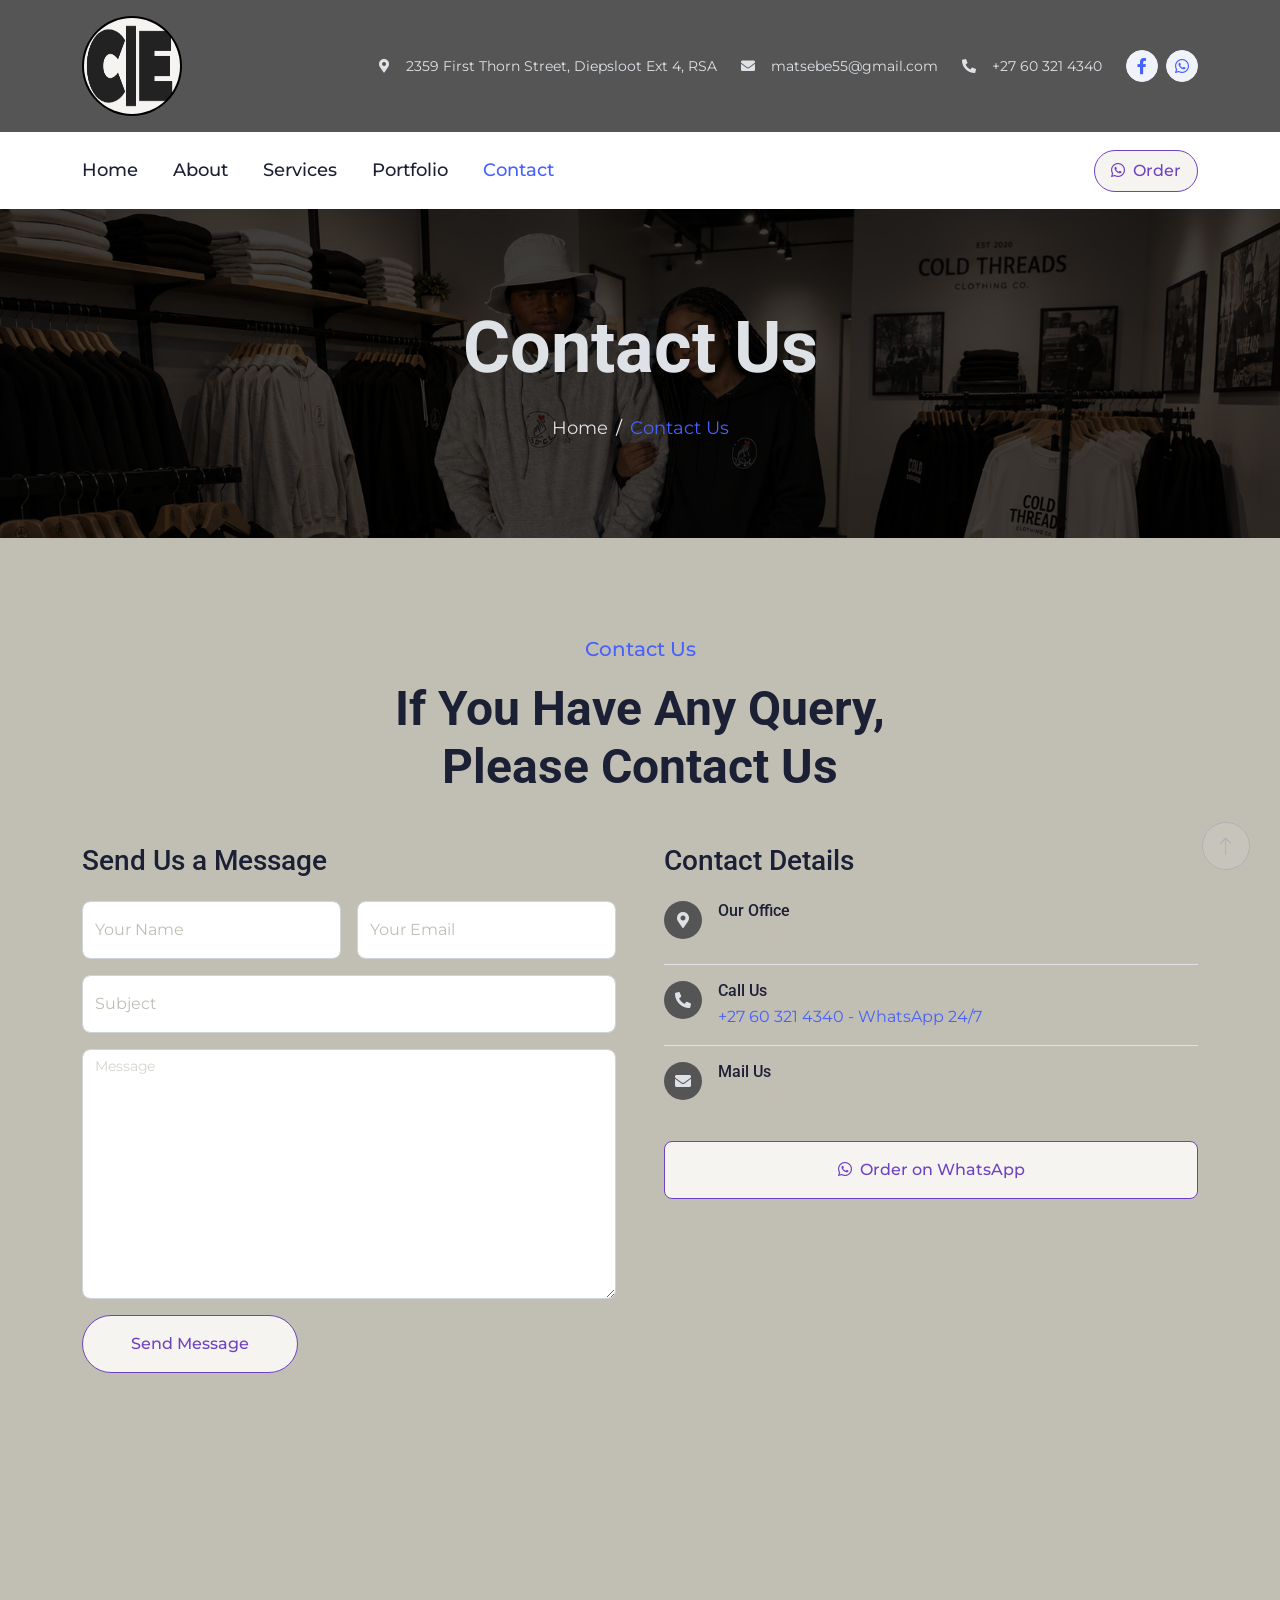
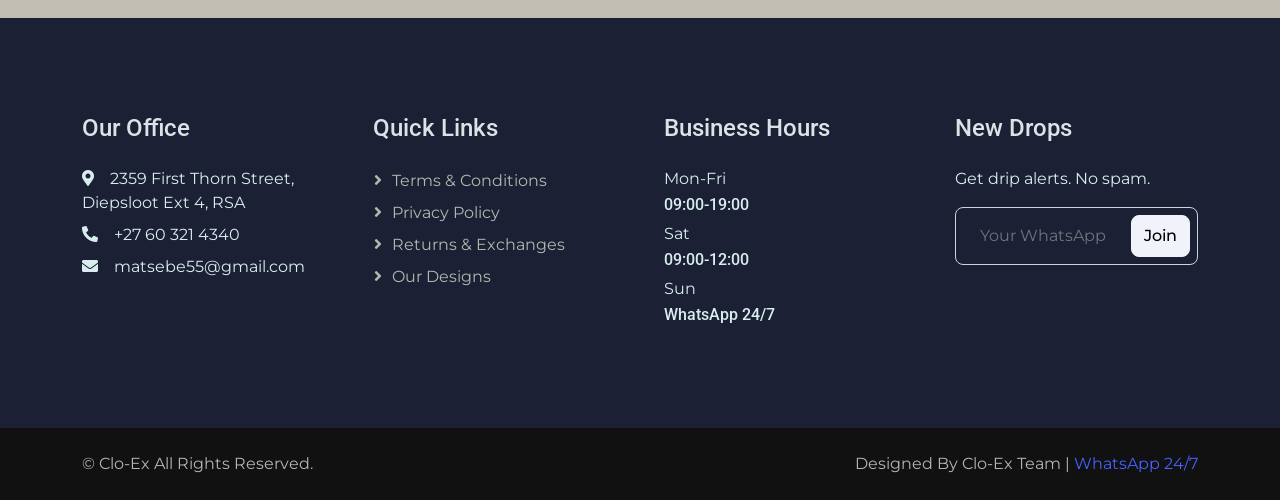
<file: contact.html>
<!DOCTYPE html>
<html lang="en">
<head>
    <meta charset="utf-8">
    <title>Contact - Clo-Ex</title>
    <meta name="viewport" content="width=device-width, initial-scale=1.0">
    <link href="img/CE-circled.png" rel="icon" type="image/png">
    <link href="https://fonts.googleapis.com/css2?family=Montserrat:wght@400;500&family=Roboto:wght@500;700&display=swap" rel="stylesheet">  
    <link href="https://cdnjs.cloudflare.com/ajax/libs/font-awesome/5.10.0/css/all.min.css" rel="stylesheet">
    <link href="https://cdn.jsdelivr.net/npm/bootstrap-icons@1.4.1/font/bootstrap-icons.css" rel="stylesheet">
    <link href="lib/animate/animate.min.css" rel="stylesheet">
    <link href="css/bootstrap.min.css" rel="stylesheet">
    <link href="css/style.css" rel="stylesheet">
    <style>
        .Albert{border-radius:50%;background:#000;padding:2px;}
        .page-header{
            background: linear-gradient(rgba(0,0,0,0.75),rgba(0,0,0,0.75)), url(img/carousel-1.png) center top no-repeat;
            background-size: cover;
        }
    </style>
</head>
<body>
    <div id="spinner" class="show bg-white position-fixed translate-middle w-100 vh-100 top-50 start-50 d-flex align-items-center justify-content-center">
        <div class="spinner-border text-primary" style="width:3rem;height:3rem;"></div>
    </div>

    <div class="container-fluid bg-primary text-white d-none d-lg-flex">
        <div class="container py-3">
            <div class="d-flex align-items-center">
                <a href="index.html"><img class="Albert" src="img/CE.png" alt="" width="100" height="100"></a>
                <div class="ms-auto d-flex align-items-center">
                    <small class="ms-4"><i class="fa fa-map-marker-alt me-3"></i>2359 First Thorn Street, Diepsloot Ext 4, RSA</small>
                    <small class="ms-4"><i class="fa fa-envelope me-3"></i>matsebe55@gmail.com</small>
                    <small class="ms-4"><i class="fa fa-phone-alt me-3"></i>+27 60 321 4340</small>
                    <div class="ms-3 d-flex">
                        <a class="btn btn-sm-square btn-light text-primary rounded-circle ms-2" href="https://www.facebook.com/profile.php?id=100007771127034" target="_blank" rel="noopener"><i class="fab fa-facebook-f"></i></a>
                        <a class="btn btn-sm-square btn-light text-primary rounded-circle ms-2" href="https://wa.me/27603214340?text=Hi%20Clo-Ex%20I%20want%20to%20order%20R499%20hoodie%20XS-XXXL" target="_blank" rel="noopener"><i class="fab fa-whatsapp"></i></a>
                    </div>
                </div>
            </div>
        </div>
    </div>

    <div class="container-fluid bg-white sticky-top">
        <div class="container">
            <nav class="navbar navbar-expand-lg bg-white navbar-light p-lg-0">
                <a href="index.html" class="navbar-brand d-lg-none"><img class="Albert" src="img/CE.png" width="80" height="80" alt=""></a>
                <button class="navbar-toggler me-0" data-bs-toggle="collapse" data-bs-target="#navbarCollapse"><span class="navbar-toggler-icon"></span></button>
                <div class="collapse navbar-collapse" id="navbarCollapse">
                    <div class="navbar-nav">
                        <a href="index.html" class="nav-link">Home</a>
                        <a href="about.html" class="nav-link">About</a>
                        <a href="service.html" class="nav-link">Services</a>
                        <a href="Designs.html" class="nav-link">Portfolio</a>
                        <a href="contact.html" class="nav-link active">Contact</a>
                    </div>
                    <div class="ms-auto d-none d-lg-block">
                        <a href="https://wa.me/27603214340?text=Hi%20Clo-Ex%20I%20want%20to%20order%20R499%20hoodie%20XS-XXXL" target="_blank" rel="noopener" class="btn btn-primary rounded-pill py-2 px-3"><i class="fab fa-whatsapp me-1"></i> Order</a>
                    </div>
                </div>
            </nav>
        </div>
    </div>

    <div class="container-fluid page-header py-5 mb-5">
        <div class="container text-center py-5">
            <h1 class="display-2 text-white mb-4">Contact Us</h1>
            <nav aria-label="breadcrumb">
                <ol class="breadcrumb justify-content-center mb-0">
                    <li class="breadcrumb-item"><a href="index.html" class="text-white">Home</a></li>
                    <li class="breadcrumb-item text-primary active">Contact Us</li>
                </ol>
            </nav>
        </div>
    </div>

    <div class="container py-5">
        <div class="text-center mx-auto mb-5" style="max-width:500px;">
            <p class="fs-5 fw-medium text-primary">Contact Us</p>
            <h1 class="display-5">If You Have Any Query, Please Contact Us</h1>
        </div>
        <div class="row g-5">
            <div class="col-lg-6">
                <h3 class="mb-4">Send Us a Message</h3>
                <form action="https://formspree.io/f/xeqwqyzz" method="POST">
                    <div class="row g-3">
                        <div class="col-md-6"><div class="form-floating"><input type="text" class="form-control" name="name" placeholder="Name" required><label>Your Name</label></div></div>
                        <div class="col-md-6"><div class="form-floating"><input type="email" class="form-control" name="email" placeholder="Email" required><label>Your Email</label></div></div>
                        <div class="col-12"><div class="form-floating"><input type="text" class="form-control" name="subject" placeholder="Subject" required><label>Subject</label></div></div>
                        <div class="col-12"><div class="form-floating"><textarea class="form-control" name="message" style="height:250px" required></textarea><label>Message</label></div></div>
                        <div class="col-12"><button class="btn btn-primary rounded-pill py-3 px-5" type="submit">Send Message</button></div>
                    </div>
                </form>
            </div>

            <div class="col-lg-6">
                <h3 class="mb-4">Contact Details</h3>
                
                <div class="d-flex border-bottom pb-3 mb-3">
                    <div class="flex-shrink-0 btn-square bg-primary rounded-circle"><i class="fa fa-map-marker-alt text-white"></i></div>
                    <div class="ms-3">
                        <h6 class="mb-1">Our Office</h6>
                        <span>2359 First Thorn Street, Diepsloot Ext 4, Randburg, RSA</span>
                    </div>
                </div>

                <div class="d-flex border-bottom pb-3 mb-3">
                    <div class="flex-shrink-0 btn-square bg-primary rounded-circle"><i class="fa fa-phone-alt text-white"></i></div>
                    <div class="ms-3">
                        <h6 class="mb-1">Call Us</h6>
                        <a href="https://wa.me/27603214340?text=Hi%20Clo-Ex%20I%20want%20to%20order%20R499%20hoodie%20XS-XXXL" target="_blank" rel="noopener">+27 60 321 4340 - WhatsApp 24/7</a>
                    </div>
                </div>

                <div class="d-flex pb-3 mb-3">
                    <div class="flex-shrink-0 btn-square bg-primary rounded-circle"><i class="fa fa-envelope text-white"></i></div>
                    <div class="ms-3">
                        <h6 class="mb-1">Mail Us</h6>
                        <span>matsebe55@gmail.com</span>
                    </div>
                </div>

                <a href="https://wa.me/27603214340?text=Hi%20Clo-Ex%20%F0%9F%94%A5%20I%20want%20to%20order%20R499%20hoodie%20XS-XXXL" target="_blank" rel="noopener" class="btn btn-primary w-100 py-3 mb-3"><i class="fab fa-whatsapp me-2"></i>Order on WhatsApp</a>

                <iframe class="w-100 rounded" src="https://www.google.com/maps/embed?pb=!1m18!1m12!1m3!1d3585.123!2d28.0082529!3d-25.9258603!2m3!1f0!2f0!3f0!3m2!1i1024!2i768!4f13.1!3m3!1m2!1s0x1e9579f2e36db975%3A0xc3c17b52c573d289!2s2359%20First%20Thorn%20St%2C%20Diepsloot!5e0!3m2!1sen!2sza" height="300" style="border:0;" loading="lazy"></iframe>
            </div>
        </div>
    </div>

    <div class="container-fluid bg-dark footer mt-5 py-5">
        <div class="container py-5">
            <div class="row g-5">
                <div class="col-lg-3 col-md-6">
                    <h4 class="text-white mb-4">Our Office</h4>
                    <p class="mb-2 text-light"><i class="fa fa-map-marker-alt me-3"></i>2359 First Thorn Street, Diepsloot Ext 4, RSA</p>
                    <p class="mb-2 text-light"><i class="fa fa-phone-alt me-3"></i><a href="https://wa.me/27603214340?text=Hi%20Clo-Ex%20I%20want%20to%20order%20R499" target="_blank" rel="noopener" class="text-light">+27 60 321 4340</a></p>
                    <p class="mb-2 text-light"><i class="fa fa-envelope me-3"></i>matsebe55@gmail.com</p>
                </div>
                <div class="col-lg-3 col-md-6">
                    <h4 class="text-white mb-4">Quick Links</h4>
                    <a class="btn btn-link" href="terms.html">Terms & Conditions</a>
                    <a class="btn btn-link" href="privacy.html">Privacy Policy</a>
                    <a class="btn btn-link" href="returns.html">Returns & Exchanges</a>
                    <a class="btn btn-link" href="Designs.html">Our Designs</a>
                </div>
                <div class="col-lg-3 col-md-6">
                    <h4 class="text-white mb-4">Business Hours</h4>
                    <p class="mb-1 text-light">Mon-Fri</p><h6 class="text-light">09:00-19:00</h6>
                    <p class="mb-1 text-light">Sat</p><h6 class="text-light">09:00-12:00</h6>
                    <p class="mb-1 text-light">Sun</p><h6 class="text-light">WhatsApp 24/7</h6>
                </div>
                <div class="col-lg-3 col-md-6">
                    <h4 class="text-white mb-4">New Drops</h4>
                    <p class="text-light">Get drip alerts. No spam.</p>
                    <div class="position-relative">
                        <input class="form-control bg-transparent w-100 py-3 ps-4 pe-5" placeholder="Your WhatsApp">
                        <button class="btn btn-light py-2 position-absolute top-0 end-0 mt-2 me-2">Join</button>
                    </div>
                </div>
            </div>
        </div>
    </div>

    <div class="container-fluid copyright py-4">
        <div class="container">
            <div class="row">
                <div class="col-md-6 text-center text-md-start">&copy; Clo-Ex All Rights Reserved.</div>
                <div class="col-md-6 text-center text-md-end">Designed By Clo-Ex Team | <a href="https://wa.me/27603214340?text=Hi%20Clo-Ex" target="_blank" rel="noopener">WhatsApp 24/7</a></div>
            </div>
        </div>
    </div>

    <a href="#" class="btn btn-lg btn-primary btn-lg-square rounded-circle back-to-top"><i class="bi bi-arrow-up"></i></a>
    <script src="https://ajax.googleapis.com/ajax/libs/jquery/3.6.1/jquery.min.js"></script>
    <script src="https://cdn.jsdelivr.net/npm/bootstrap@5.0.0/dist/js/bootstrap.bundle.min.js"></script>
    <script src="lib/wow/wow.min.js"></script>
    <script src="js/main.js"></script>
</body>
</html>
</file>
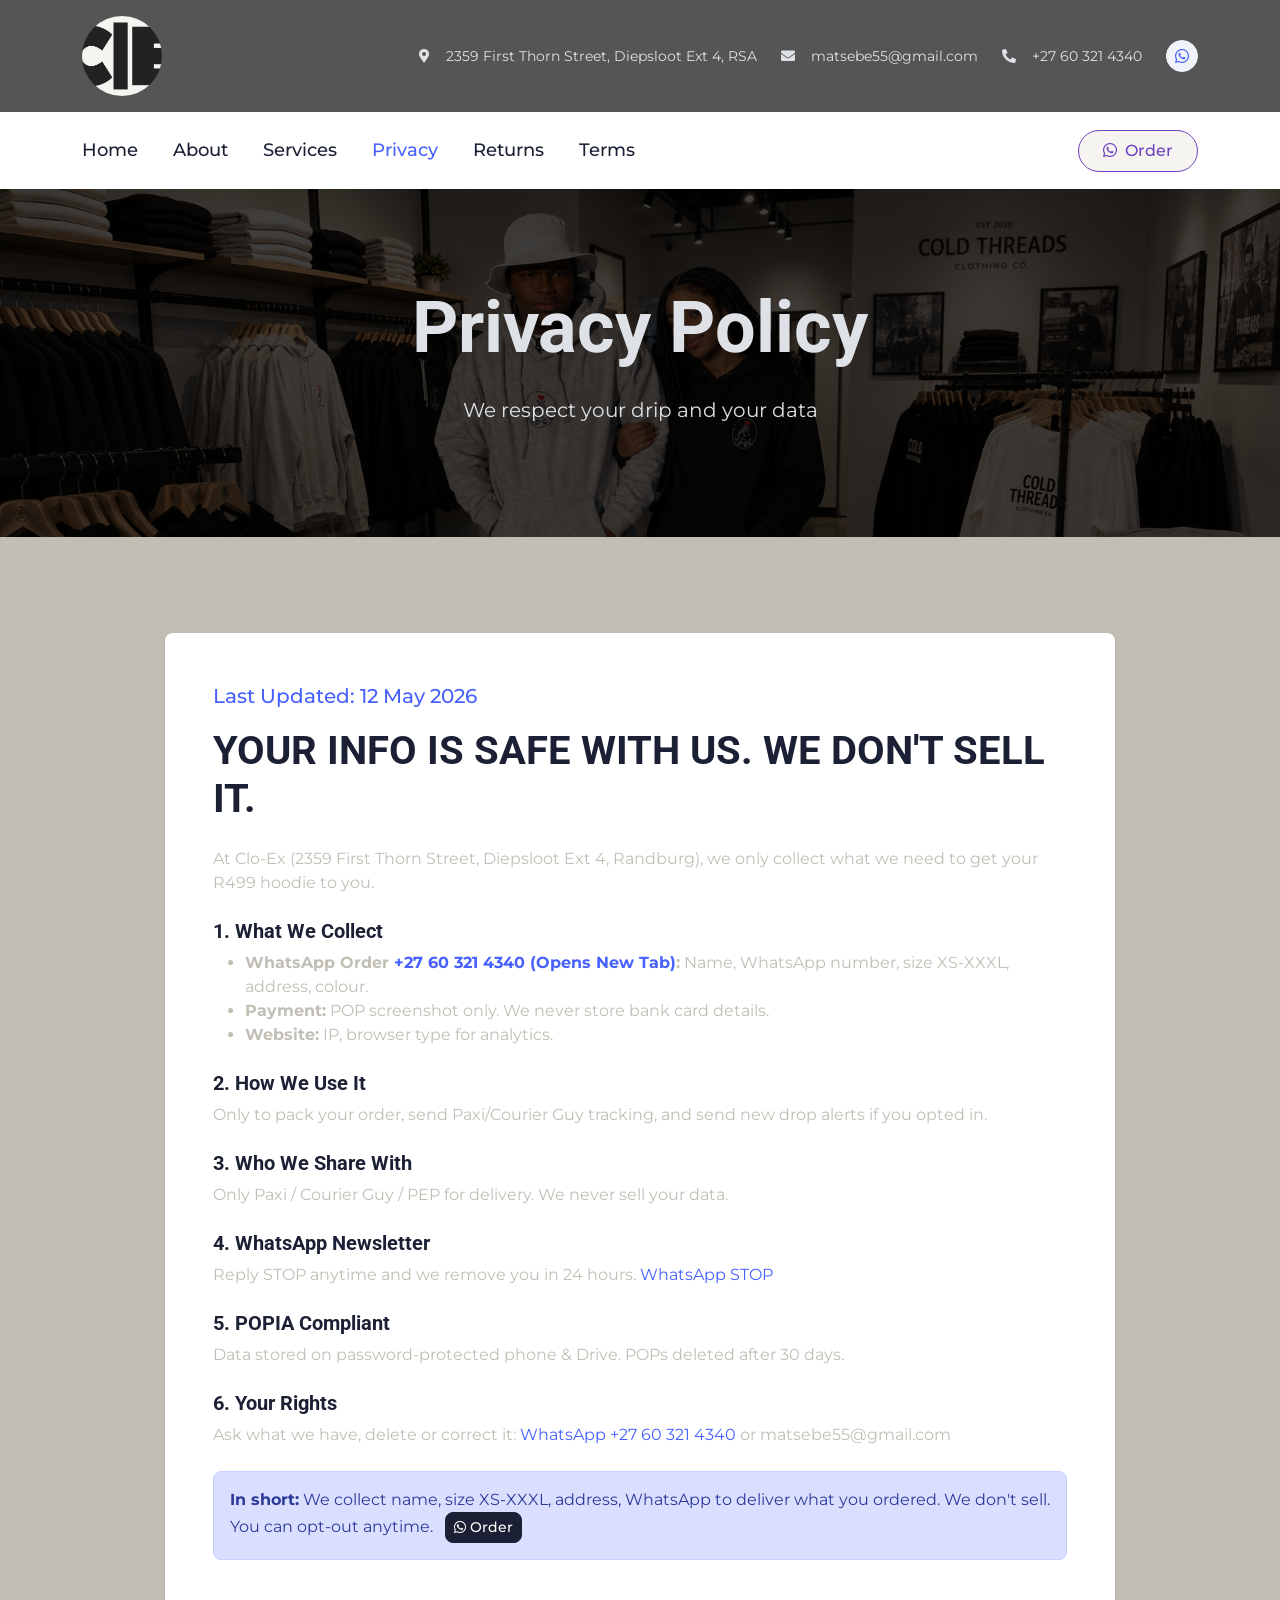
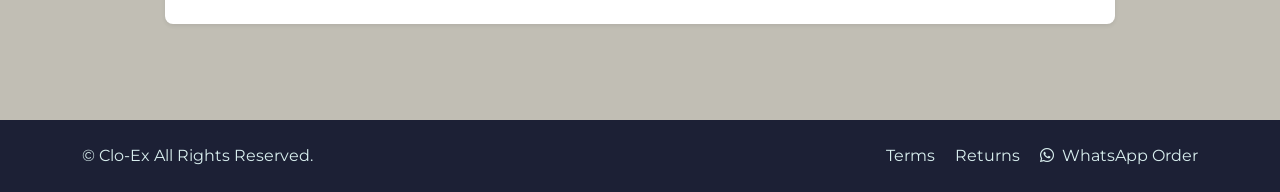
<file: privacy.html>
<!DOCTYPE html>
<html lang="en">
<head>
    <meta charset="utf-8">
    <title>Privacy Policy - Clo-Ex</title>
    <meta content="width=device-width, initial-scale=1.0" name="viewport">
    <link href="img/CE.png" rel="icon" type="image/png">
    <link rel="apple-touch-icon" href="img/CE-circled.png">
    <link rel="preconnect" href="https://fonts.googleapis.com">
    <link rel="preconnect" href="https://fonts.gstatic.com" crossorigin>
    <link href="https://fonts.googleapis.com/css2?family=Montserrat:wght@400;500&family=Roboto:wght@500;700&display=swap" rel="stylesheet">  
    <link href="https://cdnjs.cloudflare.com/ajax/libs/font-awesome/5.10.0/css/all.min.css" rel="stylesheet">
    <link href="https://cdn.jsdelivr.net/npm/bootstrap-icons@1.4.1/font/bootstrap-icons.css" rel="stylesheet">
    <link href="lib/animate/animate.min.css" rel="stylesheet">
    <link href="css/bootstrap.min.css" rel="stylesheet">
    <link href="css/style.css" rel="stylesheet">
    <style>
        .Albert {border-radius: 50%;object-fit: cover;background: #000;}
        .page-header {
            background: linear-gradient(rgba(0,0,0,0.75), rgba(0,0,0,0.75)), url(img/carousel-1.png) center top no-repeat;
            background-size: cover;
        }
    </style>
</head>
<body>

    <div id="spinner" class="show bg-white position-fixed translate-middle w-100 vh-100 top-50 start-50 d-flex align-items-center justify-content-center">
        <div class="spinner-border text-primary" style="width:3rem; height:3rem;"></div>
    </div>

    <div class="container-fluid bg-primary text-white d-none d-lg-flex">
        <div class="container py-3">
            <div class="d-flex align-items-center">
                <a href="index.html">
                    <img class="Albert" src="img/CE.png" alt="Clo-Ex" width="80" height="80">
                </a>
                <div class="ms-auto d-flex align-items-center">
                    <small class="ms-4"><i class="fa fa-map-marker-alt me-3"></i>2359 First Thorn Street, Diepsloot Ext 4, RSA</small>
                    <small class="ms-4"><i class="fa fa-envelope me-3"></i>matsebe55@gmail.com</small>
                    <small class="ms-4"><i class="fa fa-phone-alt me-3"></i>+27 60 321 4340</small>
                    <div class="ms-3 d-flex">
                        <a class="btn btn-sm-square btn-light text-primary rounded-circle ms-2" href="https://wa.me/27603214340?text=Hi%20Clo-Ex%20Privacy%20question" target="_blank" rel="noopener"><i class="fab fa-whatsapp"></i></a>
                    </div>
                </div>
            </div>
        </div>
    </div>

    <div class="container-fluid bg-white sticky-top">
        <div class="container">
            <nav class="navbar navbar-expand-lg bg-white navbar-light p-lg-0">
                <a href="index.html" class="navbar-brand d-lg-none">
                    <img class="Albert" src="img/CE.png" alt="Clo-Ex" width="80" height="80">
                </a>
                <button class="navbar-toggler me-0" data-bs-toggle="collapse" data-bs-target="#navbarCollapse">
                    <span class="navbar-toggler-icon"></span>
                </button>
                <div class="collapse navbar-collapse" id="navbarCollapse">
                    <div class="navbar-nav">
                        <a href="index.html" class="nav-item nav-link">Home</a>
                        <a href="about.html" class="nav-item nav-link">About</a>
                        <a href="service.html" class="nav-item nav-link">Services</a>
                        <a href="privacy.html" class="nav-item nav-link active">Privacy</a>
                        <a href="returns.html" class="nav-item nav-link">Returns</a>
                        <a href="terms.html" class="nav-item nav-link">Terms</a>
                    </div>
                    <div class="ms-auto d-none d-lg-block">
                        <a href="https://wa.me/27603214340?text=Hi%20Clo-Ex%20I%20want%20to%20order%20R499%20hoodie%20XS-XXXL" target="_blank" rel="noopener" class="btn btn-primary rounded-pill py-2 px-4"><i class="fab fa-whatsapp me-1"></i> Order</a>
                    </div>
                </div>
            </nav>
        </div>
    </div>

    <div class="container-fluid page-header py-5 mb-5 wow fadeIn">
        <div class="container text-center py-5">
            <h1 class="display-2 text-white mb-4">Privacy Policy</h1>
            <p class="text-white fs-5">We respect your drip and your data</p>
        </div>
    </div>

    <div class="container py-5">
        <div class="row justify-content-center">
            <div class="col-lg-10 bg-white p-5 rounded shadow-sm">

                <p class="fs-5 fw-medium text-primary">Last Updated: 12 May 2026</p>
                <h1 class="display-6 mb-4">YOUR INFO IS SAFE WITH US. WE DON'T SELL IT.</h1>
                <p>At Clo-Ex (2359 First Thorn Street, Diepsloot Ext 4, Randburg), we only collect what we need to get your R499 hoodie to you.</p>

                <h5 class="mt-4 fw-bold">1. What We Collect</h5>
                <ul>
                    <li><strong>WhatsApp Order <a href="https://wa.me/27603214340?text=Hi%20Clo-Ex%20Privacy" target="_blank" rel="noopener">+27 60 321 4340 (Opens New Tab)</a>:</strong> Name, WhatsApp number, size XS-XXXL, address, colour.</li>
                    <li><strong>Payment:</strong> POP screenshot only. We never store bank card details.</li>
                    <li><strong>Website:</strong> IP, browser type for analytics.</li>
                </ul>

                <h5 class="mt-4 fw-bold">2. How We Use It</h5>
                <p>Only to pack your order, send Paxi/Courier Guy tracking, and send new drop alerts if you opted in.</p>

                <h5 class="mt-4 fw-bold">3. Who We Share With</h5>
                <p>Only Paxi / Courier Guy / PEP for delivery. We never sell your data.</p>

                <h5 class="mt-4 fw-bold">4. WhatsApp Newsletter</h5>
                <p>Reply STOP anytime and we remove you in 24 hours. <a href="https://wa.me/27603214340?text=STOP" target="_blank" rel="noopener">WhatsApp STOP</a></p>

                <h5 class="mt-4 fw-bold">5. POPIA Compliant</h5>
                <p>Data stored on password-protected phone & Drive. POPs deleted after 30 days.</p>

                <h5 class="mt-4 fw-bold">6. Your Rights</h5>
                <p>Ask what we have, delete or correct it: <a href="https://wa.me/27603214340?text=Hi%20Clo-Ex%20My%20data%20request" target="_blank" rel="noopener">WhatsApp +27 60 321 4340 </a> or matsebe55@gmail.com</p>

                <div class="alert alert-primary mt-4">
                    <strong>In short:</strong> We collect name, size XS-XXXL, address, WhatsApp to deliver what you ordered. We don't sell. You can opt-out anytime. <a href="https://wa.me/27603214340?text=Hi%20Clo-Ex%20I%20want%20to%20order%20R499" target="_blank" rel="noopener" class="btn btn-sm btn-dark ms-2"><i class="fab fa-whatsapp me-1"></i>Order</a>
                </div>

            </div>
        </div>
    </div>

    <div class="container-fluid bg-dark footer mt-5 py-4">
        <div class="container">
            <div class="row">
                <div class="col-md-6 text-light">&copy; Clo-Ex All Rights Reserved.</div>
                <div class="col-md-6 text-end">
                    <a class="text-light me-3" href="terms.html">Terms</a>
                    <a class="text-light me-3" href="returns.html">Returns</a>
                    <a class="text-light" href="https://wa.me/27603214340?text=Hi%20Clo-Ex%20I%20want%20to%20order%20R499" target="_blank" rel="noopener"><i class="fab fa-whatsapp me-1"></i> WhatsApp Order</a>
                </div>
            </div>
        </div>
    </div>

    <script src="https://ajax.googleapis.com/ajax/libs/jquery/3.6.1/jquery.min.js"></script>
    <script src="https://cdn.jsdelivr.net/npm/bootstrap@5.0.0/dist/js/bootstrap.bundle.min.js"></script>
    <script src="lib/wow/wow.min.js"></script>
    <script src="js/main.js"></script>
</body>
</html>
</file>
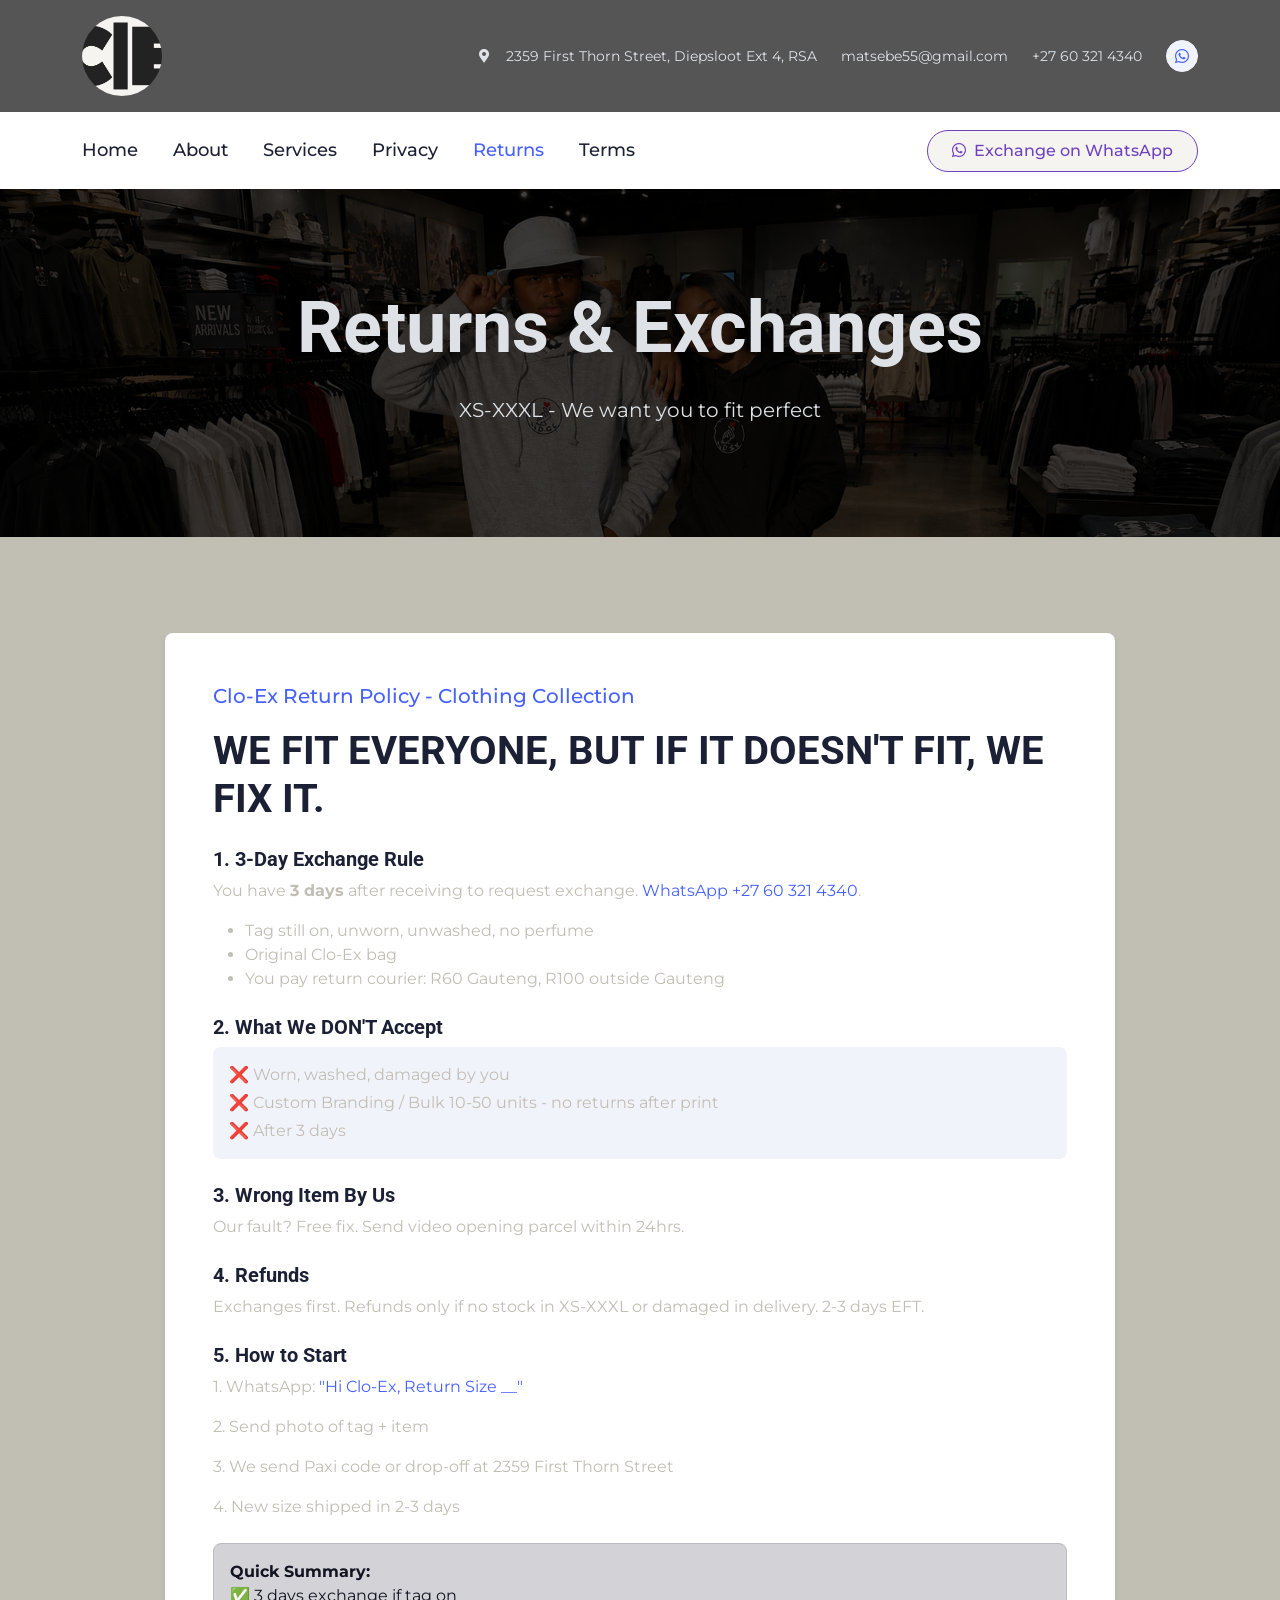
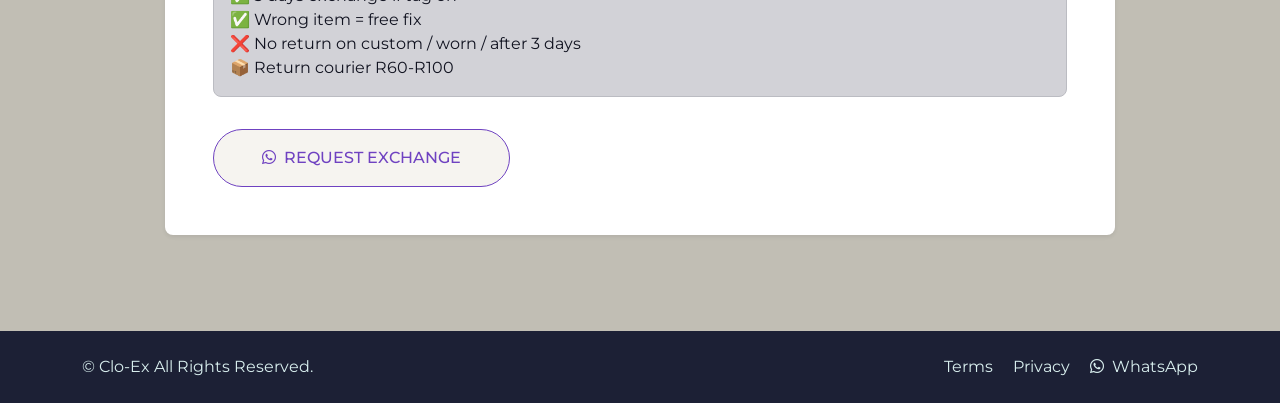
<file: returns.html>
<!DOCTYPE html>
<html lang="en">
<head>
    <meta charset="utf-8">
    <title>Returns & Exchanges - Clo-Ex</title>
    <meta content="width=device-width, initial-scale=1.0" name="viewport">
    <link href="img/CE-circled.png" rel="icon" type="image/png">
    <link rel="apple-touch-icon" href="img/CE-circled.png">
    <link rel="preconnect" href="https://fonts.googleapis.com">
    <link rel="preconnect" href="https://fonts.gstatic.com" crossorigin>
    <link href="https://fonts.googleapis.com/css2?family=Montserrat:wght@400;500&family=Roboto:wght@500;700&display=swap" rel="stylesheet">  
    <link href="https://cdnjs.cloudflare.com/ajax/libs/font-awesome/5.10.0/css/all.min.css" rel="stylesheet">
    <link href="https://cdn.jsdelivr.net/npm/bootstrap-icons@1.4.1/font/bootstrap-icons.css" rel="stylesheet">
    <link href="lib/animate/animate.min.css" rel="stylesheet">
    <link href="css/bootstrap.min.css" rel="stylesheet">
    <link href="css/style.css" rel="stylesheet">
    <style>
        .Albert { border-radius: 50%; object-fit: cover; background: #000; }
        .page-header {
            background: linear-gradient(rgba(0,0,0,0.75), rgba(0,0,0,0.75)), url(img/carousel-2.png) center top no-repeat;
            background-size: cover;
        }
    </style>
</head>
<body>

    <div id="spinner" class="show bg-white position-fixed translate-middle w-100 vh-100 top-50 start-50 d-flex align-items-center justify-content-center">
        <div class="spinner-border text-primary" style="width:3rem; height:3rem;"></div>
    </div>

    <div class="container-fluid bg-primary text-white d-none d-lg-flex">
        <div class="container py-3">
            <div class="d-flex align-items-center">
                <a href="index.html"><img class="Albert" src="img/CE.png" alt="Clo-Ex" width="80" height="80"></a>
                <div class="ms-auto d-flex align-items-center">
                    <small class="ms-4"><i class="fa fa-map-marker-alt me-3"></i>2359 First Thorn Street, Diepsloot Ext 4, RSA</small>
                    <small class="ms-4">matsebe55@gmail.com</small>
                    <small class="ms-4">+27 60 321 4340</small>
                    <div class="ms-3 d-flex">
                        <a class="btn btn-sm-square btn-light text-primary rounded-circle ms-2" href="https://wa.me/27603214340?text=Hi%20Clo-Ex%20I%20want%20to%20exchange%20my%20R499%20hoodie" target="_blank" rel="noopener"><i class="fab fa-whatsapp"></i></a>
                    </div>
                </div>
            </div>
        </div>
    </div>

    <div class="container-fluid bg-white sticky-top">
        <div class="container">
            <nav class="navbar navbar-expand-lg bg-white navbar-light p-lg-0">
                <a href="index.html" class="navbar-brand d-lg-none"><img class="Albert" src="img/CE.png" width="80" height="80"></a>
                <button class="navbar-toggler me-0" data-bs-toggle="collapse" data-bs-target="#navbarCollapse"><span class="navbar-toggler-icon"></span></button>
                <div class="collapse navbar-collapse" id="navbarCollapse">
                    <div class="navbar-nav">
                        <a href="index.html" class="nav-item nav-link">Home</a>
                        <a href="about.html" class="nav-item nav-link">About</a>
                        <a href="service.html" class="nav-item nav-link">Services</a>
                        <a href="privacy.html" class="nav-item nav-link">Privacy</a>
                        <a href="returns.html" class="nav-item nav-link active">Returns</a>
                        <a href="terms.html" class="nav-item nav-link">Terms</a>
                    </div>
                    <div class="ms-auto d-none d-lg-block">
                        <a href="https://wa.me/27603214340?text=Hi%20Clo-Ex%20I%20want%20to%20exchange%20my%20R499%20hoodie%20XS-XXXL" target="_blank" rel="noopener" class="btn btn-primary rounded-pill py-2 px-4"><i class="fab fa-whatsapp me-1"></i> Exchange on WhatsApp</a>
                    </div>
                </div>
            </nav>
        </div>
    </div>

    <div class="container-fluid page-header py-5 mb-5 wow fadeIn">
        <div class="container text-center py-5">
            <h1 class="display-2 text-white mb-4">Returns & Exchanges</h1>
            <p class="text-white fs-5">XS-XXXL - We want you to fit perfect</p>
        </div>
    </div>

    <div class="container py-5">
        <div class="row justify-content-center">
            <div class="col-lg-10 bg-white p-5 rounded shadow-sm">

                <p class="fs-5 fw-medium text-primary">Clo-Ex Return Policy - Clothing Collection</p>
                <h1 class="display-6 mb-4">WE FIT EVERYONE, BUT IF IT DOESN'T FIT, WE FIX IT.</h1>

                <h5 class="mt-4 fw-bold">1. 3-Day Exchange Rule</h5>
                <p>You have <strong>3 days</strong> after receiving to request exchange. <a href="https://wa.me/27603214340?text=Hi%20Clo-Ex%20I%20want%20to%20exchange%20my%20R499%20hoodie" target="_blank" rel="noopener">WhatsApp +27 60 321 4340</a>.</p>
                <ul>
                    <li>Tag still on, unworn, unwashed, no perfume</li>
                    <li>Original Clo-Ex bag</li>
                    <li>You pay return courier: R60 Gauteng, R100 outside Gauteng</li>
                </ul>

                <h5 class="mt-4 fw-bold">2. What We DON'T Accept</h5>
                <div class="bg-light p-3 rounded">
                    <p class="mb-1">❌ Worn, washed, damaged by you</p>
                    <p class="mb-1">❌ Custom Branding / Bulk 10-50 units - no returns after print</p>
                    <p class="mb-0">❌ After 3 days</p>
                </div>

                <h5 class="mt-4 fw-bold">3. Wrong Item By Us</h5>
                <p>Our fault? Free fix. Send video opening parcel within 24hrs.</p>

                <h5 class="mt-4 fw-bold">4. Refunds</h5>
                <p>Exchanges first. Refunds only if no stock in XS-XXXL or damaged in delivery. 2-3 days EFT.</p>

                <h5 class="mt-4 fw-bold">5. How to Start</h5>
                <p>1. WhatsApp: <a href="https://wa.me/27603214340?text=Hi%20Clo-Ex%2C%20Return%20Size%20___" target="_blank" rel="noopener">"Hi Clo-Ex, Return Size __"</a></p>
                <p>2. Send photo of tag + item</p>
                <p>3. We send Paxi code or drop-off at 2359 First Thorn Street</p>
                <p>4. New size shipped in 2-3 days</p>

                <div class="alert alert-dark mt-4">
                    <strong>Quick Summary:</strong><br>
                    ✅ 3 days exchange if tag on<br>
                    ✅ Wrong item = free fix<br>
                    ❌ No return on custom / worn / after 3 days<br>
                    📦 Return courier R60-R100
                </div>

                <a href="https://wa.me/27603214340?text=Hi%20Clo-Ex%20I%20want%20to%20exchange%20my%20R499%20hoodie" target="_blank" rel="noopener" class="btn btn-primary rounded-pill py-3 px-5 mt-3">
                    <i class="fab fa-whatsapp me-2"></i>REQUEST EXCHANGE
                </a>

            </div>
        </div>
    </div>

    <div class="container-fluid bg-dark footer mt-5 py-4">
        <div class="container">
            <div class="row">
                <div class="col-md-6 text-light">&copy; Clo-Ex All Rights Reserved.</div>
                <div class="col-md-6 text-end">
                    <a class="text-light me-3" href="Terms.html">Terms</a>
                    <a class="text-light me-3" href="privacy.html">Privacy</a>
                    <a class="text-light" href="https://wa.me/27603214340?text=Hi%20Clo-Ex%20Exchange" target="_blank" rel="noopener"><i class="fab fa-whatsapp me-1"></i> WhatsApp</a>
                </div>
            </div>
        </div>
    </div>

    <script src="https://ajax.googleapis.com/ajax/libs/jquery/3.6.1/jquery.min.js"></script>
    <script src="https://cdn.jsdelivr.net/npm/bootstrap@5.0.0/dist/js/bootstrap.bundle.min.js"></script>
    <script src="lib/wow/wow.min.js"></script>
    <script src="js/main.js"></script>
</body>
</html>
</file>
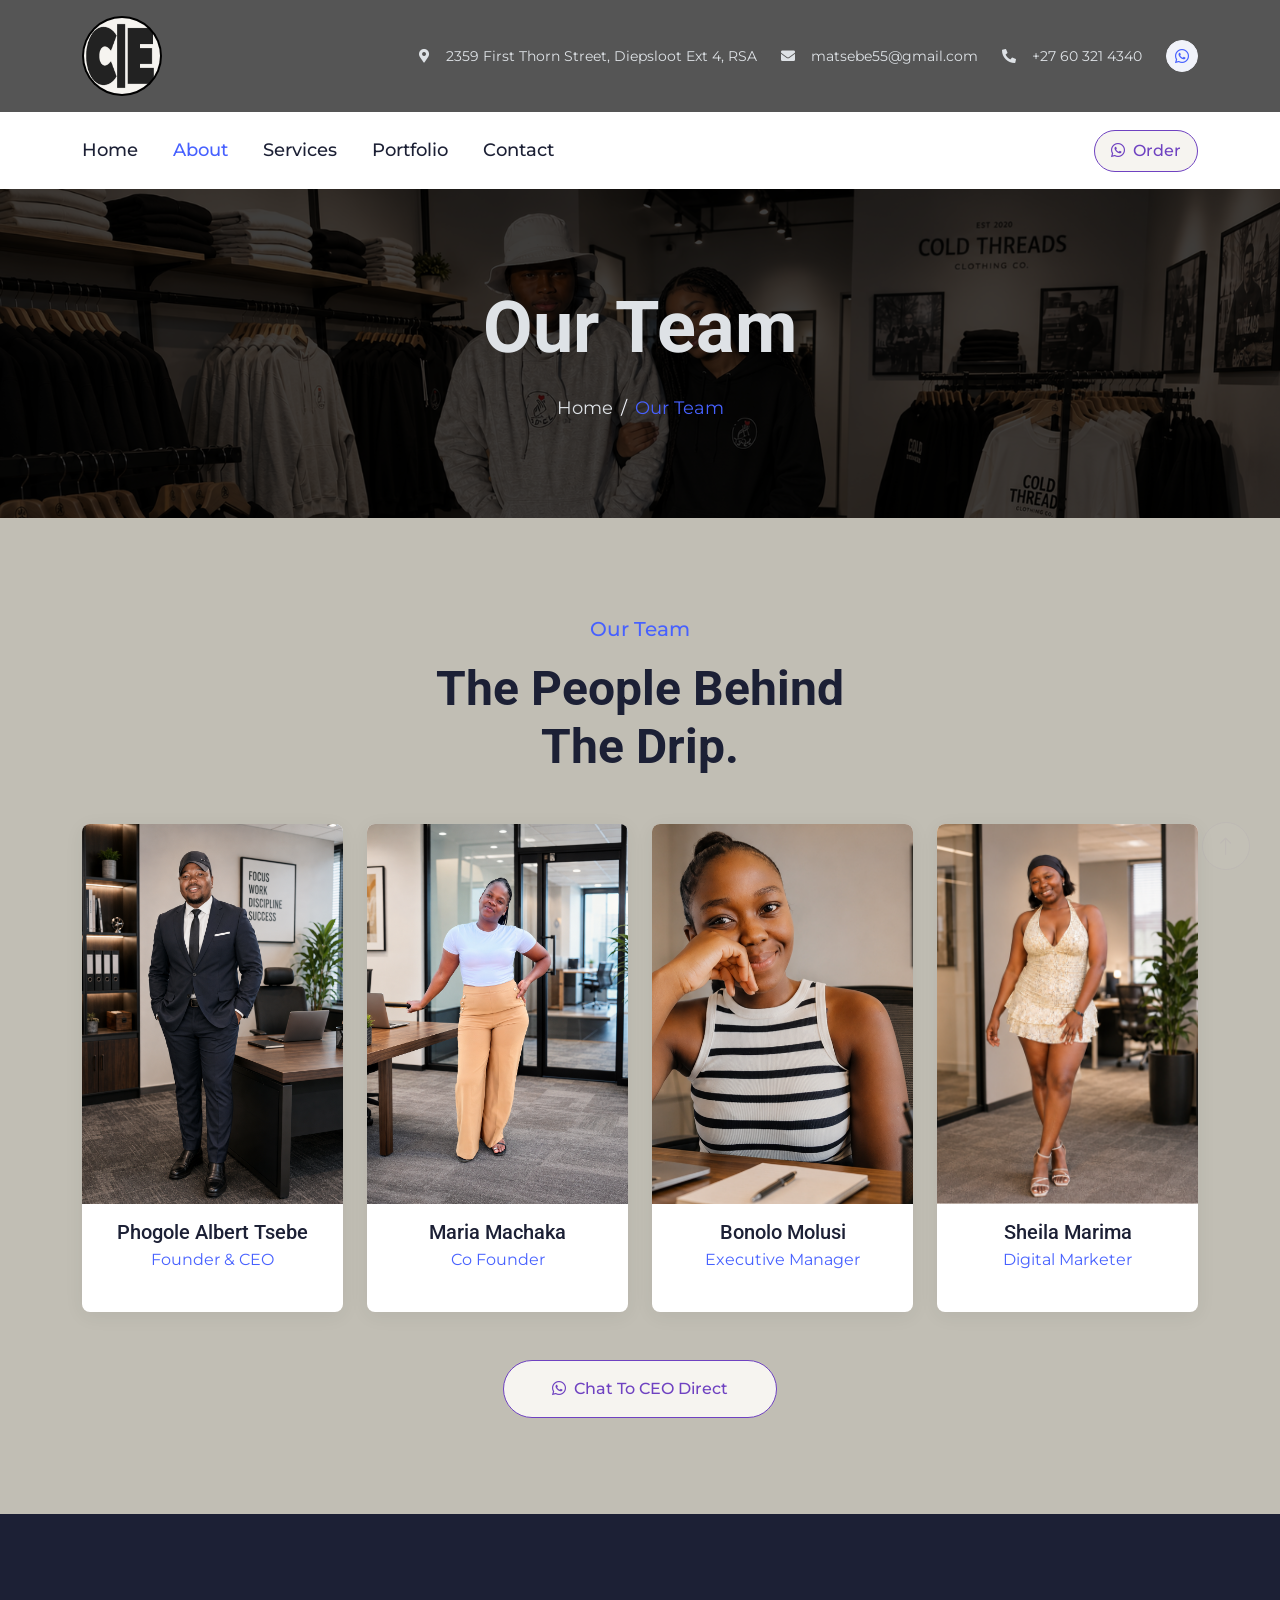
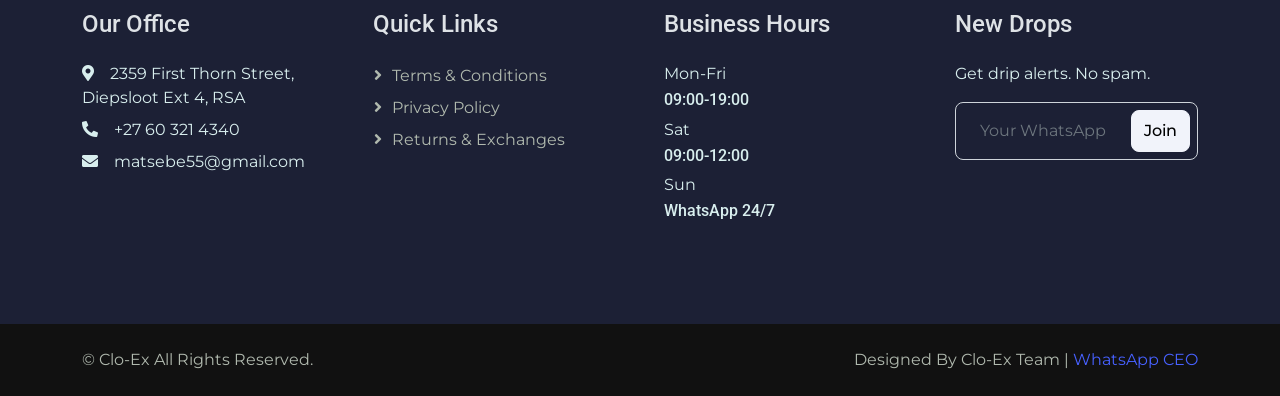
<file: team.html>
<!DOCTYPE html>
<html lang="en">
<head>
    <meta charset="utf-8">
    <title>Our Team - Clo-Ex | Not For Everyone. Only For You.</title>
    <meta name="viewport" content="width=device-width, initial-scale=1.0">
    <link href="img/CE.png" rel="icon" type="image/png">
    <link href="https://fonts.googleapis.com/css2?family=Montserrat:wght@400;500&family=Roboto:wght@500;700&display=swap" rel="stylesheet">  
    <link href="https://cdnjs.cloudflare.com/ajax/libs/font-awesome/5.10.0/css/all.min.css" rel="stylesheet">
    <link href="https://cdn.jsdelivr.net/npm/bootstrap-icons@1.4.1/font/bootstrap-icons.css" rel="stylesheet">
    <link href="lib/animate/animate.min.css" rel="stylesheet">
    <link href="css/bootstrap.min.css" rel="stylesheet">
    <link href="css/style.css" rel="stylesheet">
    <style>
        .Albert{border-radius:50%;background:#000;padding:2px;}
        .page-header{
            background: linear-gradient(rgba(0,0,0,0.75),rgba(0,0,0,0.75)), url(img/carousel-1.png) center top no-repeat;
            background-size: cover;
        }
        .team-item img{
            width:100%;
            height:380px;
            object-fit:cover;
            object-position:top center;
        }
        .team-item{
            background:#fff;
            border-radius:12px;
            box-shadow:0 4px 20px rgba(0,0,0,0.06);
            height:100%;
            text-align:center;
        }
        .team-social{
            list-style:none;
            padding:0;
            margin:12px 0 0;
            display:flex;
            justify-content:center;
            gap:8px;
        }
    </style>
</head>
<body>

    <div id="spinner" class="show bg-white position-fixed translate-middle w-100 vh-100 top-50 start-50 d-flex align-items-center justify-content-center">
        <div class="spinner-border text-primary" style="width:3rem;height:3rem;"></div>
    </div>

    <div class="container-fluid bg-primary text-white d-none d-lg-flex">
        <div class="container py-3">
            <div class="d-flex align-items-center">
                <a href="index.html"><img class="Albert" src="img/CE.png" width="80" height="80" alt="Clo-Ex"></a>
                <div class="ms-auto d-flex align-items-center">
                    <small class="ms-4"><i class="fa fa-map-marker-alt me-3"></i>2359 First Thorn Street, Diepsloot Ext 4, RSA</small>
                    <small class="ms-4"><i class="fa fa-envelope me-3"></i>matsebe55@gmail.com</small>
                    <small class="ms-4"><i class="fa fa-phone-alt me-3"></i>+27 60 321 4340</small>
                    <div class="ms-3 d-flex">
                        <a class="btn btn-sm-square btn-light text-primary rounded-circle ms-2" href="https://wa.me/27603214340?text=Hi%20Clo-Ex%20I%20want%20to%20order%20R499%20hoodie%20XS-XXXL" target="_blank" rel="noopener"><i class="fab fa-whatsapp"></i></a>
                    </div>
                </div>
            </div>
        </div>
    </div>

    <div class="container-fluid bg-white sticky-top">
        <div class="container">
            <nav class="navbar navbar-expand-lg bg-white navbar-light p-lg-0">
                <a href="index.html" class="navbar-brand d-lg-none"><img class="Albert" src="img/CE.png" width="80" height="80" alt=""></a>
                <button class="navbar-toggler me-0" data-bs-toggle="collapse" data-bs-target="#navbarCollapse"><span class="navbar-toggler-icon"></span></button>
                <div class="collapse navbar-collapse" id="navbarCollapse">
                    <div class="navbar-nav">
                        <a href="index.html" class="nav-link">Home</a>
                        <a href="about.html" class="nav-link active">About</a>
                        <a href="service.html" class="nav-link">Services</a>
                        <a href="Designs.html" class="nav-link">Portfolio</a>
                        <a href="contact.html" class="nav-link">Contact</a>
                    </div>
                    <div class="ms-auto d-none d-lg-block">
                        <a href="https://wa.me/27603214340?text=Hi%20Clo-Ex%20I%20want%20to%20order%20R499%20hoodie%20XS-XXXL" target="_blank" rel="noopener" class="btn btn-primary rounded-pill py-2 px-3"><i class="fab fa-whatsapp me-1"></i> Order</a>
                    </div>
                </div>
            </nav>
        </div>
    </div>

    <div class="container-fluid page-header py-5 mb-5">
        <div class="container text-center py-5">
            <h1 class="display-2 text-white mb-4">Our Team</h1>
            <nav aria-label="breadcrumb">
                <ol class="breadcrumb justify-content-center mb-0">
                    <li class="breadcrumb-item"><a href="index.html" class="text-white">Home</a></li>
                    <li class="breadcrumb-item text-primary active">Our Team</li>
                </ol>
            </nav>
        </div>
    </div>

    <div class="container-fluid py-5">
        <div class="container">
            <div class="text-center mx-auto mb-5" style="max-width:500px;">
                <p class="fs-5 fw-medium text-primary">Our Team</p>
                <h1 class="display-5">The People Behind The Drip.</h1>
            </div>

            <div class="row g-4">
                <div class="col-lg-3 col-md-6">
                    <div class="team-item rounded overflow-hidden pb-4">
                        <img src="img/CEO.png" alt="Albert">
                        <div class="p-3">
                            <h5 class="mb-1">Phogole Albert Tsebe</h5>
                            <span class="text-primary">Founder & CEO</span>
                            <ul class="team-social">
                                <li><a class="btn btn-square btn-light rounded-circle" href="https://www.facebook.com/profile.php?id=100007771127034" target="_blank" rel="noopener"><i class="fab fa-facebook-f"></i></a></li>
                                <li><a class="btn btn-square btn-light rounded-circle" href="https://wa.me/27603214340?text=Hi%20Albert%20Clo-Ex%20CEO%20I%20want%20to%20order%20R499" target="_blank" rel="noopener"><i class="fab fa-whatsapp"></i></a></li>
                                <li><a class="btn btn-square btn-light rounded-circle" href="https://www.instagram.com/kabelo_exorcist" target="_blank" rel="noopener"><i class="fab fa-instagram"></i></a></li>
                            </ul>
                        </div>
                    </div>
                </div>

                <div class="col-lg-3 col-md-6">
                    <div class="team-item rounded overflow-hidden pb-4">
                        <img src="img/Maria.png" alt="Maria">
                        <div class="p-3">
                            <h5 class="mb-1">Maria Machaka</h5>
                            <span class="text-primary">Co Founder</span>
                            <ul class="team-social">
                                <li><a class="btn btn-square btn-light rounded-circle" href="#" target="_blank" rel="noopener"><i class="fab fa-facebook-f"></i></a></li>
                                <li><a class="btn btn-square btn-light rounded-circle" href="#" target="_blank" rel="noopener"><i class="fab fa-instagram"></i></a></li>
                            </ul>
                        </div>
                    </div>
                </div>

                <div class="col-lg-3 col-md-6">
                    <div class="team-item rounded overflow-hidden pb-4">
                        <img src="img/Bonolo.png" alt="Bonolo">
                        <div class="p-3">
                            <h5 class="mb-1">Bonolo Molusi</h5>
                            <span class="text-primary">Executive Manager</span>
                            <ul class="team-social">
                                <li><a class="btn btn-square btn-light rounded-circle" href="#" target="_blank" rel="noopener"><i class="fab fa-facebook-f"></i></a></li>
                                <li><a class="btn btn-square btn-light rounded-circle" href="#" target="_blank" rel="noopener"><i class="fab fa-instagram"></i></a></li>
                            </ul>
                        </div>
                    </div>
                </div>

                <div class="col-lg-3 col-md-6">
                    <div class="team-item rounded overflow-hidden pb-4">
                        <img src="img/Sheila.png" alt="Sheila">
                        <div class="p-3">
                            <h5 class="mb-1">Sheila Marima</h5>
                            <span class="text-primary">Digital Marketer</span>
                            <ul class="team-social">
                                <li><a class="btn btn-square btn-light rounded-circle" href="#" target="_blank" rel="noopener"><i class="fab fa-facebook-f"></i></a></li>
                                <li><a class="btn btn-square btn-light rounded-circle" href="#" target="_blank" rel="noopener"><i class="fab fa-instagram"></i></a></li>
                            </ul>
                        </div>
                    </div>
                </div>
            </div>

            <div class="text-center mt-5">
                <a href="https://wa.me/27603214340?text=Hi%20Clo-Ex%20CEO%20I%20want%20to%20order%20R499%20hoodie%20XS-XXXL" target="_blank" rel="noopener" class="btn btn-primary rounded-pill py-3 px-5"><i class="fab fa-whatsapp me-2"></i>Chat To CEO Direct</a>
            </div>

        </div>
    </div>

    <div class="container-fluid bg-dark footer mt-5 py-5">
        <div class="container py-5">
            <div class="row g-5">
                <div class="col-lg-3 col-md-6"><h4 class="text-white mb-4">Our Office</h4><p class="mb-2 text-light"><i class="fa fa-map-marker-alt me-3"></i>2359 First Thorn Street, Diepsloot Ext 4, RSA</p><p class="mb-2 text-light"><i class="fa fa-phone-alt me-3"></i><a href="https://wa.me/27603214340?text=Hi%20Clo-Ex%20I%20want%20to%20order%20R499" target="_blank" rel="noopener" class="text-light">+27 60 321 4340</a></p><p class="mb-2 text-light"><i class="fa fa-envelope me-3"></i>matsebe55@gmail.com</p></div>
                <div class="col-lg-3 col-md-6"><h4 class="text-white mb-4">Quick Links</h4><a class="btn btn-link" href="terms.html">Terms & Conditions</a><a class="btn btn-link" href="privacy.html">Privacy Policy</a><a class="btn btn-link" href="returns.html">Returns & Exchanges</a></div>
                <div class="col-lg-3 col-md-6"><h4 class="text-white mb-4">Business Hours</h4><p class="mb-1 text-light">Mon-Fri</p><h6 class="text-light">09:00-19:00</h6><p class="mb-1 text-light">Sat</p><h6 class="text-light">09:00-12:00</h6><p class="mb-1 text-light">Sun</p><h6 class="text-light">WhatsApp 24/7</h6></div>
                <div class="col-lg-3 col-md-6"><h4 class="text-white mb-4">New Drops</h4><p class="text-light">Get drip alerts. No spam.</p><div class="position-relative"><input class="form-control bg-transparent w-100 py-3 ps-4 pe-5" placeholder="Your WhatsApp"><button class="btn btn-light py-2 position-absolute top-0 end-0 mt-2 me-2">Join</button></div></div>
            </div>
        </div>
    </div>

    <div class="container-fluid copyright py-4"><div class="container"><div class="row"><div class="col-md-6 text-center text-md-start">&copy; Clo-Ex All Rights Reserved.</div><div class="col-md-6 text-center text-md-end">Designed By Clo-Ex Team | <a href="https://wa.me/27603214340?text=Hi%20Clo-Ex%20CEO" target="_blank" rel="noopener">WhatsApp CEO</a></div></div></div></div>
    <a href="#" class="btn btn-lg btn-primary btn-lg-square rounded-circle back-to-top"><i class="bi bi-arrow-up"></i></a>
    <script src="https://ajax.googleapis.com/ajax/libs/jquery/3.6.1/jquery.min.js"></script>
    <script src="https://cdn.jsdelivr.net/npm/bootstrap@5.0.0/dist/js/bootstrap.bundle.min.js"></script>
    <script src="lib/wow/wow.min.js"></script>
    <script src="js/main.js"></script>
</body>
</html>
</file>
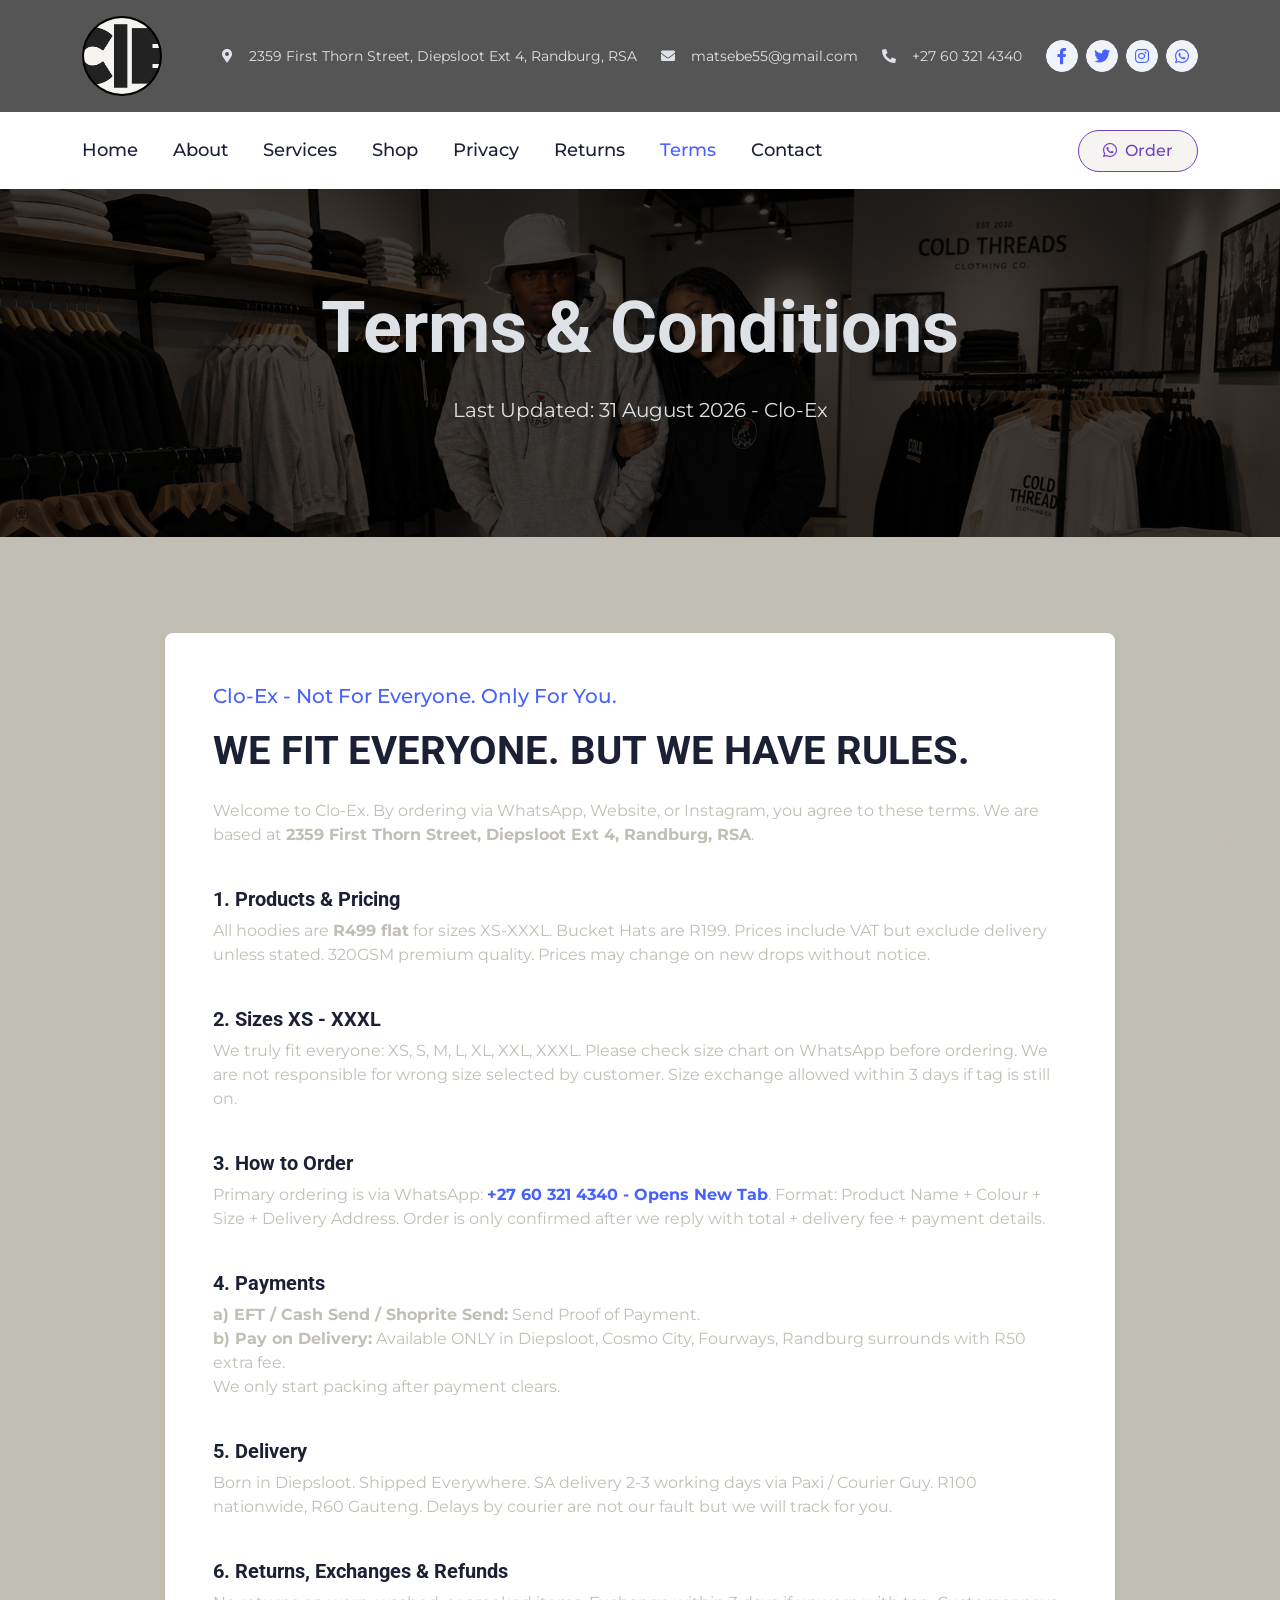
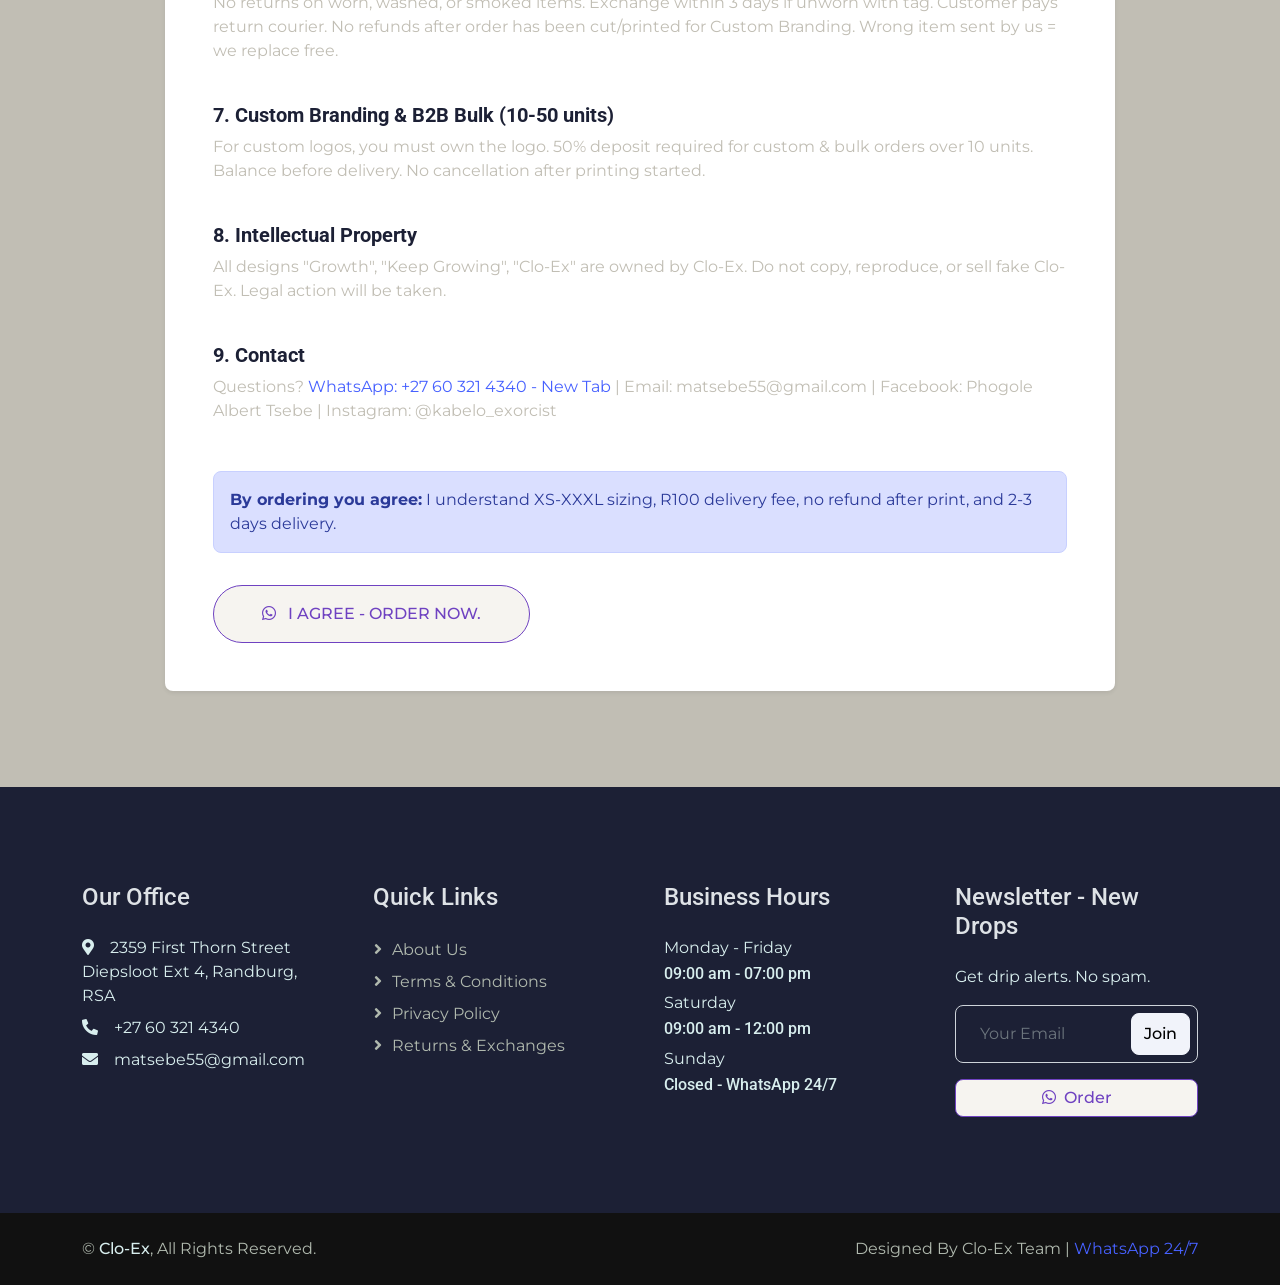
<file: terms.html>
<!DOCTYPE html>
<html lang="en">
<head>
    <meta charset="utf-8">
    <title>Terms & Conditions - Clo-Ex | Not For Everyone. Only For You.</title>
    <meta content="width=device-width, initial-scale=1.0" name="viewport">
    <link href="img/CE.png" rel="icon" type="image/png">
    <link rel="apple-touch-icon" href="img/CE.png">
    <link rel="preconnect" href="https://fonts.googleapis.com">
    <link rel="preconnect" href="https://fonts.gstatic.com" crossorigin>
    <link href="https://fonts.googleapis.com/css2?family=Montserrat:wght@400;500&family=Roboto:wght@500;700&display=swap" rel="stylesheet">  
    <link href="https://cdnjs.cloudflare.com/ajax/libs/font-awesome/5.10.0/css/all.min.css" rel="stylesheet">
    <link href="https://cdn.jsdelivr.net/npm/bootstrap-icons@1.4.1/font/bootstrap-icons.css" rel="stylesheet">
    <link href="lib/animate/animate.min.css" rel="stylesheet">
    <link href="css/bootstrap.min.css" rel="stylesheet">
    <link href="css/style.css" rel="stylesheet">
    <style>
        .Albert {
            border-radius: 50% !important;
            object-fit: cover;
            background: #000;
            padding: 2px;
        }
        .page-header {
            background: linear-gradient(rgba(0,0,0,0.75), rgba(0,0,0,0.75)), url(img/carousel-1.png) center top no-repeat;
            background-size: cover;
        }
        .terms-box h5 {
            font-weight: 700;
            margin-top: 2.5rem;
        }
    </style>
</head>
<body>

    <div id="spinner" class="show bg-white position-fixed translate-middle w-100 vh-100 top-50 start-50 d-flex align-items-center justify-content-center">
        <div class="spinner-border text-primary" style="width:3rem; height:3rem;"></div>
    </div>

    <div class="container-fluid bg-primary text-white d-none d-lg-flex">
        <div class="container py-3">
            <div class="d-flex align-items-center">
                <a href="index.html">
                    <img class="Albert" src="img/CE.png" alt="Clo-Ex" width="80" height="80">
                </a>
                <div class="ms-auto d-flex align-items-center">
                    <small class="ms-4"><i class="fa fa-map-marker-alt me-3"></i>2359 First Thorn Street, Diepsloot Ext 4, Randburg, RSA</small>
                    <small class="ms-4"><i class="fa fa-envelope me-3"></i>matsebe55@gmail.com</small>
                    <small class="ms-4"><i class="fa fa-phone-alt me-3"></i>+27 60 321 4340</small>
                    <div class="ms-3 d-flex">
                        <a class="btn btn-sm-square btn-light text-primary rounded-circle ms-2" href="https://www.facebook.com/profile.php?id=100007771127034" target="_blank" rel="noopener"><i class="fab fa-facebook-f"></i></a>
                        <a class="btn btn-sm-square btn-light text-primary rounded-circle ms-2" href="https://x.com/Kabelo_Exorcist" target="_blank" rel="noopener"><i class="fab fa-twitter"></i></a>
                        <a class="btn btn-sm-square btn-light text-primary rounded-circle ms-2" href="https://www.instagram.com/kabelo_exorcist" target="_blank" rel="noopener"><i class="fab fa-instagram"></i></a>
                        <a class="btn btn-sm-square btn-light text-primary rounded-circle ms-2" href="https://wa.me/27603214340?text=Hi%20Clo-Ex%20I%20want%20to%20order%20R499%20hoodie%20XS-XXXL" target="_blank" rel="noopener"><i class="fab fa-whatsapp"></i></a>
                    </div>
                </div>
            </div>
        </div>
    </div>

    <div class="container-fluid bg-white sticky-top">
        <div class="container">
            <nav class="navbar navbar-expand-lg bg-white navbar-light p-lg-0">
                <a href="index.html" class="navbar-brand d-lg-none">
                    <img class="Albert" src="img/CE.png" alt="Clo-Ex" width="80" height="80">
                </a>
                <button type="button" class="navbar-toggler me-0" data-bs-toggle="collapse" data-bs-target="#navbarCollapse">
                    <span class="navbar-toggler-icon"></span>
                </button>
                <div class="collapse navbar-collapse" id="navbarCollapse">
                    <div class="navbar-nav">
                        <a href="index.html" class="nav-item nav-link">Home</a>
                        <a href="about.html" class="nav-item nav-link">About</a>
                        <a href="service.html" class="nav-item nav-link">Services</a>
                        <a href="index.html#shop" class="nav-item nav-link">Shop</a>
                        <a href="privacy.html" class="nav-item nav-link">Privacy</a>
                        <a href="returns.html" class="nav-item nav-link">Returns</a>
                        <a href="terms.html" class="nav-item nav-link active">Terms</a>
                        <a href="contact.html" class="nav-item nav-link">Contact</a>
                    </div>
                    <div class="ms-auto d-none d-lg-block">
                        <a href="https://wa.me/27603214340?text=Hi%20Clo-Ex%20I%20want%20to%20order%20R499%20hoodie%20XS-XXXL" target="_blank" rel="noopener" class="btn btn-primary rounded-pill py-2 px-4"><i class="fab fa-whatsapp me-1"></i> Order</a>
                    </div>
                </div>
            </nav>
        </div>
    </div>

    <div class="container-fluid page-header py-5 mb-5 wow fadeIn" data-wow-delay="0.1s">
        <div class="container text-center py-5">
            <h1 class="display-2 text-white mb-4 animated slideInDown">Terms & Conditions</h1>
            <p class="text-white fs-5">Last Updated: 31 August 2026 - Clo-Ex</p>
        </div>
    </div>

    <div class="container py-5 terms-box">
        <div class="row justify-content-center">
            <div class="col-lg-10 bg-white p-5 rounded shadow-sm wow fadeInUp">

                <p class="fs-5 fw-medium text-primary">Clo-Ex - Not For Everyone. Only For You.</p>
                <h1 class="display-6 mb-4">WE FIT EVERYONE. BUT WE HAVE RULES.</h1>
                <p class="mb-4">Welcome to Clo-Ex. By ordering via WhatsApp, Website, or Instagram, you agree to these terms. We are based at <strong>2359 First Thorn Street, Diepsloot Ext 4, Randburg, RSA</strong>.</p>

                <h5>1. Products & Pricing</h5>
                <p>All hoodies are <strong>R499 flat</strong> for sizes XS-XXXL. Bucket Hats are R199. Prices include VAT but exclude delivery unless stated. 320GSM premium quality. Prices may change on new drops without notice.</p>

                <h5>2. Sizes XS - XXXL</h5>
                <p>We truly fit everyone: XS, S, M, L, XL, XXL, XXXL. Please check size chart on WhatsApp before ordering. We are not responsible for wrong size selected by customer. Size exchange allowed within 3 days if tag is still on.</p>

                <h5>3. How to Order</h5>
                <p>Primary ordering is via WhatsApp: <a href="https://wa.me/27603214340?text=Hi%20Clo-Ex%20I%20want%20to%20order%20R499" target="_blank" rel="noopener"><strong>+27 60 321 4340 - Opens New Tab</strong></a>. Format: Product Name + Colour + Size + Delivery Address. Order is only confirmed after we reply with total + delivery fee + payment details.</p>

                <h5>4. Payments</h5>
                <p>
                    <strong>a) EFT / Cash Send / Shoprite Send:</strong> Send Proof of Payment.<br>
                    <strong>b) Pay on Delivery:</strong> Available ONLY in Diepsloot, Cosmo City, Fourways, Randburg surrounds with R50 extra fee.<br>
                    We only start packing after payment clears.
                </p>

                <h5>5. Delivery</h5>
                <p>Born in Diepsloot. Shipped Everywhere. SA delivery 2-3 working days via Paxi / Courier Guy. R100 nationwide, R60 Gauteng. Delays by courier are not our fault but we will track for you.</p>

                <h5>6. Returns, Exchanges & Refunds</h5>
                <p>No returns on worn, washed, or smoked items. Exchange within 3 days if unworn with tag. Customer pays return courier. No refunds after order has been cut/printed for Custom Branding. Wrong item sent by us = we replace free.</p>

                <h5>7. Custom Branding & B2B Bulk (10-50 units)</h5>
                <p>For custom logos, you must own the logo. 50% deposit required for custom & bulk orders over 10 units. Balance before delivery. No cancellation after printing started.</p>

                <h5>8. Intellectual Property</h5>
                <p>All designs "Growth", "Keep Growing", "Clo-Ex" are owned by Clo-Ex. Do not copy, reproduce, or sell fake Clo-Ex. Legal action will be taken.</p>

                <h5>9. Contact</h5>
                <p>Questions? <a href="https://wa.me/27603214340?text=Hi%20Clo-Ex%20Terms%20question" target="_blank" rel="noopener">WhatsApp: +27 60 321 4340 - New Tab</a> | Email: matsebe55@gmail.com | Facebook: Phogole Albert Tsebe | Instagram: @kabelo_exorcist</p>

                <div class="alert alert-primary mt-5">
                    <strong>By ordering you agree:</strong> I understand XS-XXXL sizing, R100 delivery fee, no refund after print, and 2-3 days delivery.
                </div>

                <a href="https://wa.me/27603214340?text=I%20agree%20to%20Clo-Ex%20Terms%20and%20Conditions%20R499" target="_blank" rel="noopener" class="btn btn-primary rounded-pill py-3 px-5 mt-3">
                    <i class="fab fa-whatsapp me-2"></i> I AGREE - ORDER NOW.
                </a>

            </div>
        </div>
    </div>

    <div class="container-fluid bg-dark footer mt-5 py-5 wow fadeIn" data-wow-delay="0.1s">
        <div class="container py-5">
            <div class="row g-5">
                <div class="col-lg-3 col-md-6">
                    <h4 class="text-white mb-4">Our Office</h4>
                    <p class="mb-2 text-light"><i class="fa fa-map-marker-alt me-3"></i>2359 First Thorn Street Diepsloot Ext 4, Randburg, RSA</p>
                    <p class="mb-2 text-light"><i class="fa fa-phone-alt me-3"></i><a href="https://wa.me/27603214340?text=Hi%20Clo-Ex%20I%20want%20to%20order%20R499" target="_blank" rel="noopener" class="text-light">+27 60 321 4340</a></p>
                    <p class="mb-2 text-light"><i class="fa fa-envelope me-3"></i>matsebe55@gmail.com</p>
                </div>
                <div class="col-lg-3 col-md-6">
                    <h4 class="text-white mb-4">Quick Links</h4>
                    <a class="btn btn-link" href="about.html">About Us</a>
                    <a class="btn btn-link" href="terms.html">Terms & Conditions</a>
                    <a class="btn btn-link" href="privacy.html">Privacy Policy</a>
                    <a class="btn btn-link" href="returns.html">Returns & Exchanges</a>
                </div>
                <div class="col-lg-3 col-md-6">
                    <h4 class="text-white mb-4">Business Hours</h4>
                    <p class="mb-1 text-light">Monday - Friday</p>
                    <h6 class="text-light">09:00 am - 07:00 pm</h6>
                    <p class="mb-1 text-light">Saturday</p>
                    <h6 class="text-light">09:00 am - 12:00 pm</h6>
                    <p class="mb-1 text-light">Sunday</p>
                    <h6 class="text-light">Closed - WhatsApp 24/7</h6>
                </div>
                <div class="col-lg-3 col-md-6">
                    <h4 class="text-white mb-4">Newsletter - New Drops</h4>
                    <p class="text-light">Get drip alerts. No spam.</p>
                    <div class="position-relative w-100">
                        <input class="form-control bg-transparent w-100 py-3 ps-4 pe-5" type="text" placeholder="Your Email">
                        <button type="button" class="btn btn-light py-2 position-absolute top-0 end-0 mt-2 me-2">Join</button>
                    </div>
                    <a href="https://wa.me/27603214340?text=Hi%20Clo-Ex%20I%20want%20to%20order%20R499" target="_blank" rel="noopener" class="btn btn-primary w-100 mt-3"><i class="fab fa-whatsapp me-1"></i> Order</a>
                </div>
            </div>
        </div>
    </div>

    <div class="container-fluid copyright py-4">
        <div class="container">
            <div class="row">
                <div class="col-md-6 text-center text-md-start mb-3 mb-md-0">
                    &copy; <a class="fw-medium text-light" href="#">Clo-Ex</a>, All Rights Reserved.
                </div>
                <div class="col-md-6 text-center text-md-end">
                    Designed By Clo-Ex Team | <a href="https://wa.me/27603214340?text=Hi%20Clo-Ex" target="_blank" rel="noopener">WhatsApp 24/7</a>
                </div>
            </div>
        </div>
    </div>

    <a href="#" class="btn btn-lg btn-primary btn-lg-square rounded-circle back-to-top"><i class="bi bi-arrow-up"></i></a>

    <script src="https://ajax.googleapis.com/ajax/libs/jquery/3.6.1/jquery.min.js"></script>
    <script src="https://cdn.jsdelivr.net/npm/bootstrap@5.0.0/dist/js/bootstrap.bundle.min.js"></script>
    <script src="lib/wow/wow.min.js"></script>
    <script src="lib/easing/easing.min.js"></script>
    <script src="lib/waypoints/waypoints.min.js"></script>
    <script src="js/main.js"></script>
</body>
</html>
</file>
<file: css/style.css>
/********** Template CSS **********/
:root {
    --primary: #4761FF;
    --secondary: #555555;
    --light: #F1F3FA;
    --dark: #1C2035;
}

.back-to-top {
    position: fixed;
    display: none;
    right: 30px;
    bottom: 30px;
    z-index: 99;
}
.Albert
{border-radius: 200px;}

.fw-medium {
    font-weight: 500;
}


/*** Spinner ***/
#spinner {
    opacity: 0;
    visibility: hidden;
    transition: opacity .5s ease-out, visibility 0s linear .5s;
    z-index: 99999;
}

#spinner.show {
    transition: opacity .5s ease-out, visibility 0s linear 0s;
    visibility: visible;
    opacity: 1;
}


/*** Button ***/
.btn {
    transition: .5s;
    font-weight: 500;
}

.btn-primary,
.btn-outline-primary:hover {
    color: #6f42c1;
}

.btn-secondary,
.btn-outline-secondary:hover {
    color: var(--dark);
}

.btn-square {
    width: 38px;
    height: 38px;
}

.btn-sm-square {
    width: 32px;
    height: 32px;
}

.btn-lg-square {
    width: 48px;
    height: 48px;
}

.btn-square,
.btn-sm-square,
.btn-lg-square {
    padding: 0;
    display: flex;
    align-items: center;
    justify-content: center;
    font-weight: normal;
}


/*** Navbar ***/
.sticky-top {
    top: -100px;
    transition: .5s;
}

.navbar .navbar-nav .nav-link {
    margin-right: 35px;
    padding: 25px 0;
    color: var(--dark);
    font-size: 18px;
    font-weight: 500;
    outline: none;
}

.navbar .navbar-nav .nav-link:hover,
.navbar .navbar-nav .nav-link.active {
    color: var(--primary);
}

.navbar .dropdown-toggle::after {
    border: none;
    content: "\f107";
    font-family: "Font Awesome 5 Free";
    font-weight: 900;
    vertical-align: middle;
    margin-left: 8px;
}

@media (max-width: 991.98px) {
    .navbar .navbar-nav .nav-link  {
        margin-right: 0;
        padding: 10px 0;
    }

    .navbar .navbar-nav {
        margin-top: 15px;
        border-top: 1px solid #EEEEEE;
    }
}

@media (min-width: 992px) {
    .navbar .nav-item .dropdown-menu {
        display: block;
        border: none;
        margin-top: 0;
        top: 150%;
        opacity: 0;
        visibility: hidden;
        transition: .5s;
    }

    .navbar .nav-item:hover .dropdown-menu {
        top: 100%;
        visibility: visible;
        transition: .5s;
        opacity: 1;
    }
}


/*** Header ***/
.carousel-caption {
    top: 0;
    left: 0;
    right: 0;
    bottom: 0;
    display: flex;
    align-items: center;
    background: rgba(0, 0, 0, .1);
    z-index: 1;
}

.carousel-control-prev,
.carousel-control-next {
    width: 15%;
}

.carousel-control-prev-icon,
.carousel-control-next-icon {
    width: 3.5rem;
    height: 3.5rem;
    border-radius: 3.5rem;
    background-color: var(--primary);
    border: 15px solid var(--primary);
}

@media (max-width: 768px) {
    #header-carousel .carousel-item {
        position: relative;
        min-height: 450px;
    }
    
    #header-carousel .carousel-item img {
        position: absolute;
        width: 100%;
        height: 100%;
        object-fit: cover;
    }
}

.page-header {
    background: linear-gradient(rgba(0, 0, 0, .1), rgba(0, 0, 0, .1)), url(../img/carousel-1.jpg) center center no-repeat;
    background-size: cover;
}

.page-header .breadcrumb-item+.breadcrumb-item::before {
    color: var(--light);
}

.page-header .breadcrumb-item,
.page-header .breadcrumb-item a {
    font-size: 18px;
    color: var(--light);
}


/*** About ***/
.about {
    background: linear-gradient(rgba(0, 0, 0, .1), rgba(0, 0, 0, .1)), url(../img/about.jpg) left center no-repeat;
    background-size: cover;
}

.btn-play {
    position: relative;
    display: block;
    box-sizing: content-box;
    width: 36px;
    height: 46px;
    border-radius: 100%;
    border: none;
    outline: none !important;
    padding: 18px 20px 20px 28px;
    background: var(--primary);
}

.btn-play:before {
    content: "";
    position: absolute;
    z-index: 0;
    left: 50%;
    top: 50%;
    transform: translateX(-50%) translateY(-50%);
    display: block;
    width: 90px;
    height: 90px;
    background: var(--primary);
    border-radius: 100%;
    animation: pulse-border 1500ms ease-out infinite;
}

.btn-play:after {
    content: "";
    position: absolute;
    z-index: 1;
    left: 50%;
    top: 50%;
    transform: translateX(-50%) translateY(-50%);
    display: block;
    width: 90px;
    height: 90px;
    background: var(--primary);
    border-radius: 100%;
    transition: all 200ms;
}

.btn-play span {
    display: block;
    position: relative;
    z-index: 3;
    width: 0;
    height: 0;
    left: 3px;
    border-left: 30px solid #FFFFFF;
    border-top: 18px solid transparent;
    border-bottom: 18px solid transparent;
}

@keyframes pulse-border {
    0% {
        transform: translateX(-50%) translateY(-50%) translateZ(0) scale(1);
        opacity: 1;
    }

    100% {
        transform: translateX(-50%) translateY(-50%) translateZ(0) scale(2);
        opacity: 0;
    }
}


/*** Service ***/
.service-item .service-text {
    position: relative;
    width: 100%;
    top: 0;
    left: 0;
    text-align: center;
    background: #FFFFFF;
    box-shadow: 0 0 45px rgba(0, 0, 0, .06);
    transition: .5s;
    z-index: 2;
}

.service-item:hover .service-text {
    top: -1.5rem;
}

.service-item .service-text h5 {
    transition: .5s;
}

.service-item:hover .service-text h5 {
    color: var(--primary);
}

.service-item .service-btn {
    position: absolute;
    width: 80%;
    height: 3rem;
    left: 10%;
    bottom: 0;
    display: flex;
    align-items: center;
    justify-content: center;
    background: #FFFFFF;
    box-shadow: 0 0 45px rgba(0, 0, 0, .07);
    transition: .5s;
    z-index: 1;
}

.service-item:hover .service-btn {
    bottom: -1.5rem;
}


/*** Project ***/
.project-item {
    position: relative;
    border-radius: 8px;
    overflow: hidden;
    box-shadow: 0 0 45px rgba(0, 0, 0, .07);
}


/*** Team ***/
.team-item {
    position: relative;
    text-align: center;
    box-shadow: 0 0 45px rgba(0, 0, 0, .07);
}

.team-item .team-social {
    position: absolute;
    padding: 0;
    top: 15px;
    left: 0;
    overflow: hidden;
}

.team-item .team-social li {
    list-style-type: none;
    margin-bottom: 10px;
    margin-left: -50px;
    opacity: 0;
    transition: .5s;
}

.team-item:hover .team-social li {
    margin-left: 15px;
    opacity: 1;
}

.team-item .team-social li .btn {
    background: #FFFFFF;
    color: var(--primary);
    border-radius: 40px;
    transition: .5s;
}

.team-item .team-social li .btn:hover {
    color: #FFFFFF;
    background: var(--primary);
}

.team-item .team-social li:nth-child(1) {
    transition-delay: .1s;
}

.team-item .team-social li:nth-child(2) {
    transition-delay: .2s;
}

.team-item .team-social li:nth-child(3) {
    transition-delay: .3s;
}

.team-item .team-social li:nth-child(4) {
    transition-delay: .4s;
}

.team-item .team-social li:nth-child(5) {
    transition-delay: .5s;
}


/*** Footer ***/
.footer {
    color: #B0B9AE;
}

.footer .btn.btn-link {
    display: block;
    margin-bottom: 5px;
    padding: 0;
    text-align: left;
    color: #B0B9AE;
    font-weight: normal;
    text-transform: capitalize;
    transition: .3s;
}

.footer .btn.btn-link::before {
    position: relative;
    content: "\f105";
    font-family: "Font Awesome 5 Free";
    font-weight: 900;
    margin-right: 10px;
}

.footer .btn.btn-link:hover {
    color: var(--light);
    letter-spacing: 1px;
    box-shadow: none;
}

.copyright {
    color: #B0B9AE;
}

.copyright {
    background: #111111;
}

.copyright a:hover {
    color: var(--primary) !important;
}
</file>
